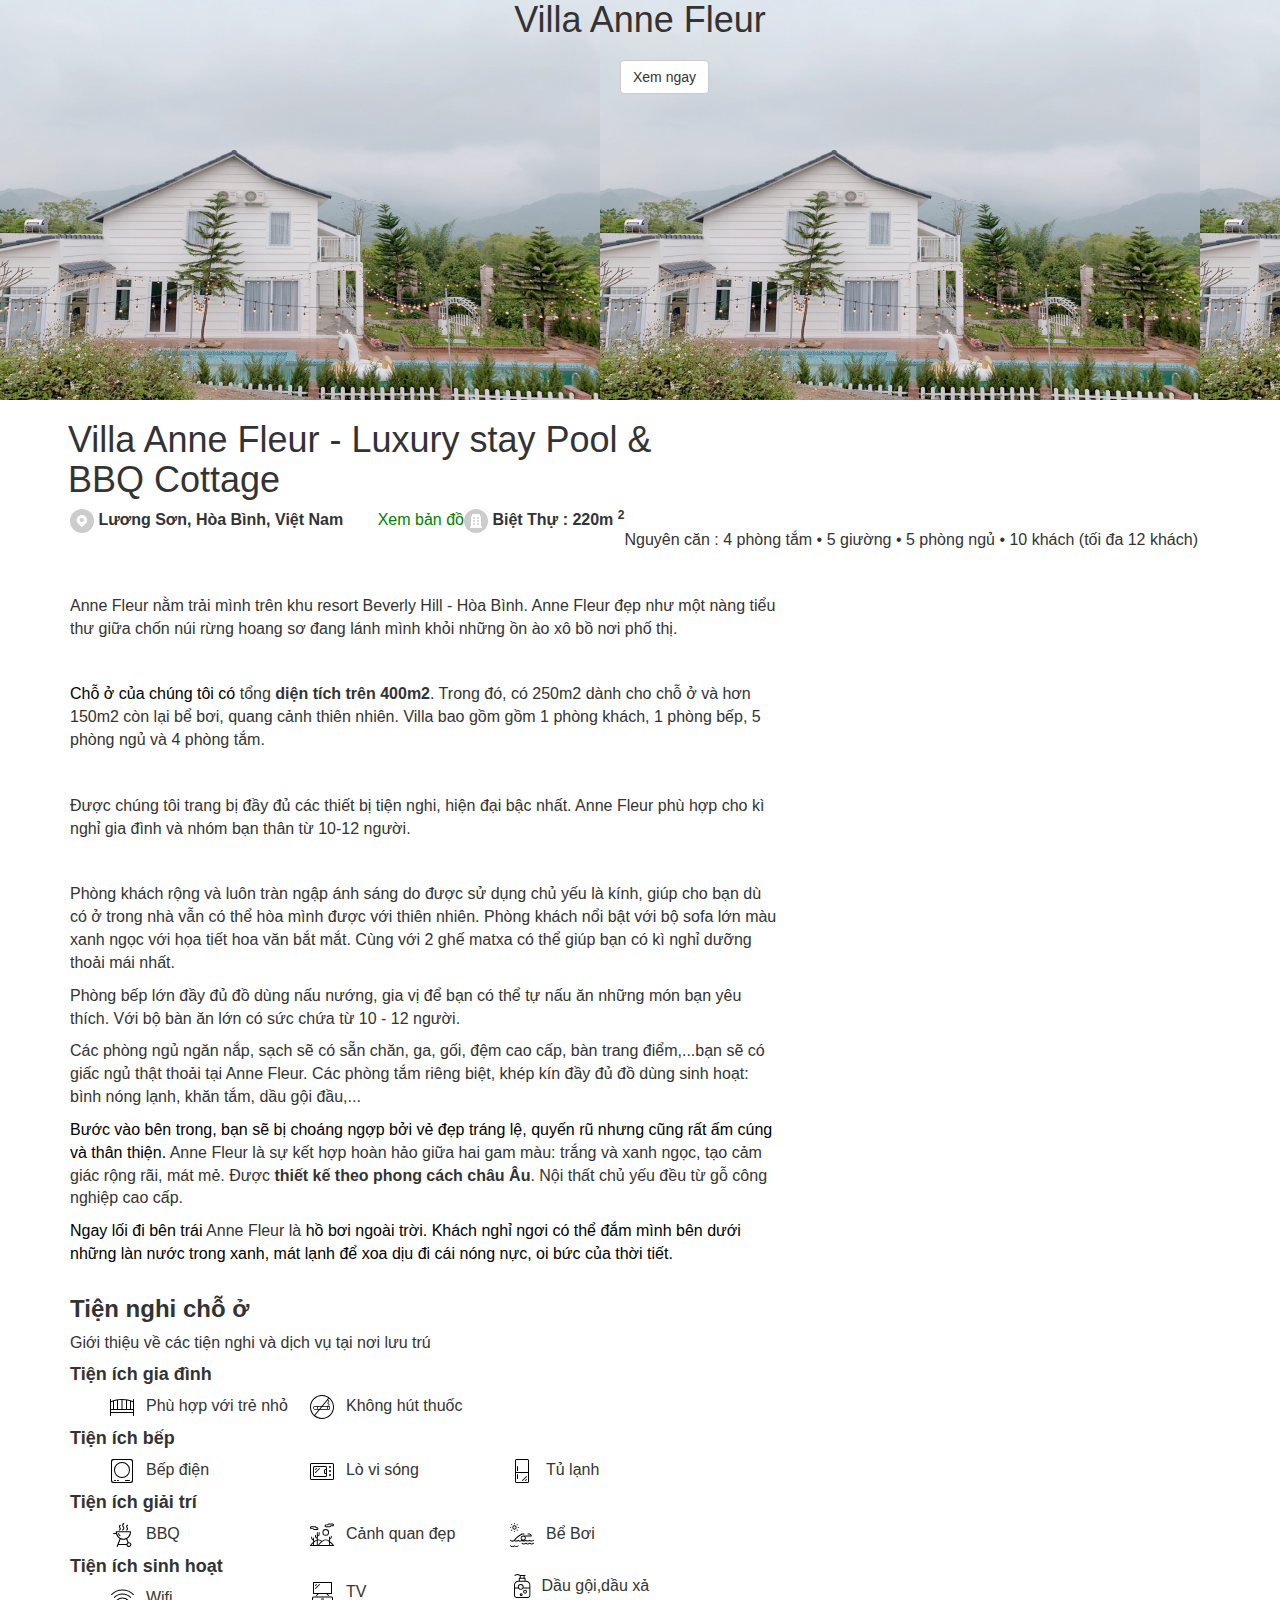
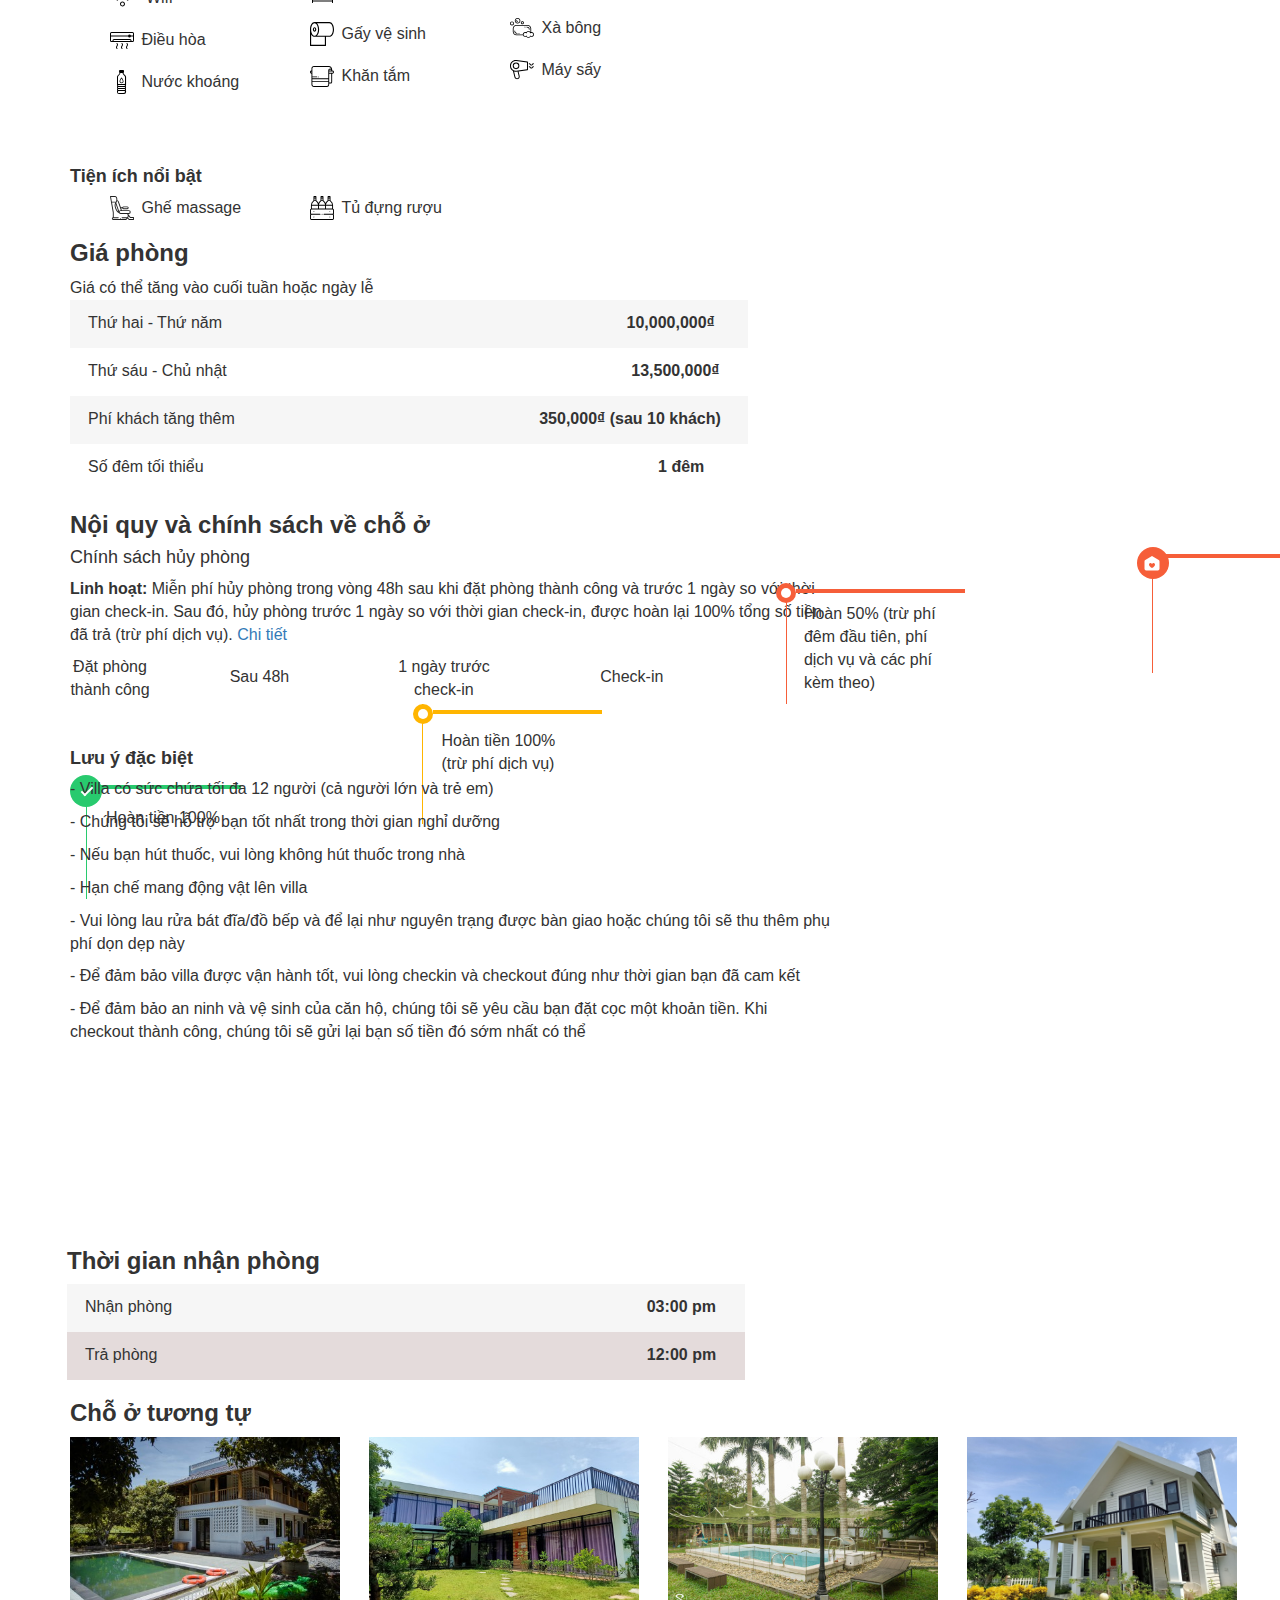
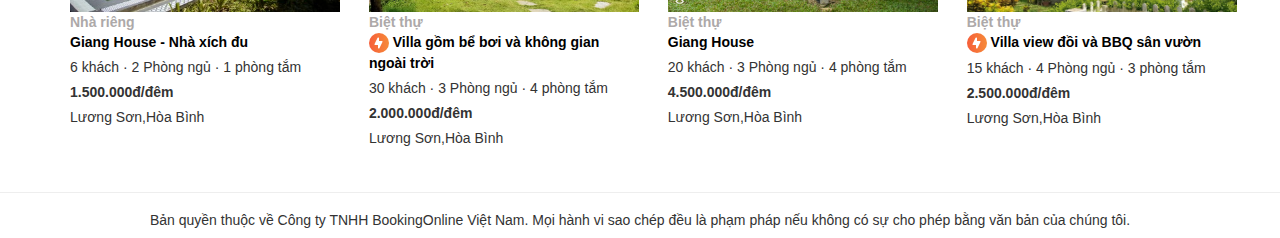
<file: booking2.html>
<!DOCTYPE html>
<html lang="en">
<head>
    <meta charset="UTF-8">
    <meta name="viewport" content="width=device-width, initial-scale=1.0">
    <meta http-equiv="X-UA-Compatible" content="ie=edge">
    <title>BookingOnline.com</title>
    <link rel="stylesheet" href="css/2.css">
    <link rel="stylesheet" href="css/bootstrap.min.css">
    <link rel="stylesheet" href="https://maxcdn.bootstrapcdn.com/bootstrap/3.4.0/css/bootstrap.min.css">
    <script src="https://ajax.googleapis.com/ajax/libs/jquery/3.4.1/jquery.min.js"></script>
    <script src="https://maxcdn.bootstrapcdn.com/bootstrap/3.4.0/js/bootstrap.min.js"></script>
    <link href="//netdna.bootstrapcdn.com/bootstrap/3.2.0/css/bootstrap.min.css" rel="stylesheet" id="bootstrap-css">
    <script src="//netdna.bootstrapcdn.com/bootstrap/3.2.0/js/bootstrap.min.js"></script>   
    <script src="//code.jquery.com/jquery-1.11.1.min.js"></script>
</head>
<header>
    <div class="container_text-center" style="height:400px">

        <h1 style="height: 400px;text-align: center;margin-top: 0px;"> Villa Anne Fleur </h1>
        <!-- Large modal -->
        <button class="btn btn-default" data-toggle="modal" data-target=".bs-example-modal-lg" style="position: relative;top: -350px;left: 620px;">Xem ngay</button>
        
        <div class="modal fade bs-example-modal-lg" tabindex="-1" role="dialog" aria-labelledby="myLargeModalLabel" aria-hidden="true">
          <div class="modal-dialog modal-lg">
            <div class="modal-content">
              <div id="carousel-example-generic" class="carousel slide" data-ride="carousel">
        
          
        
          <!-- Wrapper for slides -->
          <div class="carousel-inner">
            <div class="item active">
             <img class="img-responsive" src="img2/bg.jpg" alt="Villa Anne Fleur">
            </div>
            <div class="item">
              <img class="img-responsive" src="img2/room_22342_23_1553085286.jpg" alt="Villa Anne Fleur">
            </div>
             <div class="item">
              <img class="img-responsive" src="img2/room_22342_26_1553085289.jpg" alt="Villa Anne Fleur">
            </div>
            <div class="item">
              <img class="img-responsive" src="img2/room_22342_29_1553085292.jpg" alt="Villa Anne Fleur">
            </div>
            <div class="item">
              <img class="img-responsive" src="img2/room_22342_31_1553085309.jpg" alt="Villa Anne Fleur">
            </div>
            <div class="item">
              <img class="img-responsive" src="img2/room_22342_32_1553085309.jpg" alt="Villa Anne Fleur">
            </div>
            <div class="item">
              <img class="img-responsive" src="img2/room_22342_34_1553085334.jpg" alt="Villa Anne Fleur">
            </div>
            <div class="item">
              <img class="img-responsive" src="img2/room_22342_35_1553085359.jpg" alt="Villa Anne Fleur">
            </div>
            <div class="item">
              <img class="img-responsive" src="img2/room_22342_36_1553085362.jpg" alt="Villa Anne Fleur">
            </div>
            <div class="item">
              <img class="img-responsive" src="img2/room_22342_37_1553085363.jpg" alt="Villa Anne Fleur">
            </div>
            <div class="item">
              <img class="img-responsive" src="img2/room_22342_38_1553085365.jpg" alt="Villa Anne Fleur">
            </div>
            <div class="item">
              <img class="img-responsive" src="img2/room_22342_39_1553085366.jpg" alt="Villa Anne Fleur">
            <div class="item">
              <img class="img-responsive" src="img2/room_22342_3_1553179642.jpg" alt="Villa Anne Fleur">
            </div>
            <div class="item">
              <img class="img-responsive" src="img2/room_22342_3_1553179642.jpg" alt="Villa Anne Fleur">
            </div>
            <div class="item">
              <img class="img-responsive" src="img2/room_22342_40_1553085367.jpg" alt="Villa Anne Fleur">
            </div>
            <div class="item">
              <img class="img-responsive" src="img2/room_22342_41_1553085368.jpg" alt="Villa Anne Fleur">
            </div>
            <div class="item">
              <img class="img-responsive" src="img2/room_22342_42_1553085372.jpg" alt="Villa Anne Fleur">
            </div>
            <div class="item">
              <img class="img-responsive" src="img2/room_22342_43_1553085372.jpg" alt="Villa Anne Fleur">
            </div>
            <div class="item">
              <img class="img-responsive" src="img2/room_22342_44_1553085373.jpg" alt="Villa Anne Fleur">
            </div>
            <div class="item">
              <img class="img-responsive" src="img2/room_22342_45_1553085374.jpg" alt="Villa Anne Fleur">
            </div>
            <div class="item">
              <img class="img-responsive" src="img2/room_22342_46_1553085379.jpg" alt="Villa Anne Fleur">
            </div>
            <div class="item">
              <img class="img-responsive" src="img2/room_22342_47_1553085380.jpg" alt="Villa Anne Fleur">
            </div>
            <div class="item">
              <img class="img-responsive" src="img2/room_22342_51_1553085476.jpg" alt="Villa Anne Fleur">
            </div>
        </div>


          <a class="left carousel-control" href="#carousel-example-generic" role="button" data-slide="prev">
            <span class="glyphicon glyphicon-chevron-left"></span>
          </a>
          <a class="right carousel-control" href="#carousel-example-generic" role="button" data-slide="next">
            <span class="glyphicon glyphicon-chevron-right"></span>
          </a>
        </div>
            </div>
          </div>
        </div>
        </div>
</header>
<body>
    <main style="font-size: medium;">
        <div class="dentail">
            <div class="container container--room">
                <div class="section">
                    <div class="row">
                        <div class="container">
                        <div class="col-md-8 col-xs-12">
                            <div class="col-xs-12 col-sm-10">
                                <h1 style="margin-left: -47px;">Villa Anne Fleur - Luxury stay Pool & BBQ Cottage</h1>
                            </div>
                        </div>
                         </div>
                            <div class="dentail_location">
                                <div>
                                    <svg version="1.1" viewBox="0 0 24 24" class="svg-icon svg-fill" style="width: 24px; height: 24px;"><g fill="none" fill-rule="evenodd"><circle pid="0" cx="12" cy="12" r="12" fill="#000" fill-opacity=".2" fill-rule="nonzero"></circle><path pid="1" fill="#FFF" d="M11.92 6c2.87 0 5.218 2.335 5.218 5.205a5.112 5.112 0 0 1-1.055 3.137c-.97 1.252-3.77 3.461-3.882 3.56a.43.43 0 0 1-.282.098.43.43 0 0 1-.281-.098c-.113-.099-2.912-2.308-3.883-3.546a5.182 5.182 0 0 1-1.055-3.15C6.7 8.335 9.05 6 11.92 6zm0 7.203a2.104 2.104 0 0 0 0-4.207 2.104 2.104 0 0 0 0 4.206z"></path></g></svg>
                                    <span><b> Lương Sơn, Hòa Bình, Việt Nam</b></span>
                                    <a style="text-decoration: none;color: green;margin-left: 30px;" href="#">Xem bản đồ</a>
                                </div>
                            </div>
                            <div class="house_type">
                                <div>
                                    <svg version="1.1" viewBox="0 0 24 24" class="svg-icon svg-fill" style="width: 24px; height: 24px;"><g fill="none" fill-rule="evenodd"><circle pid="0" cx="12" cy="12" r="12" fill="#000" fill-opacity=".2"></circle><path pid="1" fill="#FFF" d="M7 17V8a1 1 0 0 1 1-1h8a1 1 0 0 1 1 1v9M8 7V6a1 1 0 0 1 1-1h6a1 1 0 0 1 1 1v1m-6 1a1 1 0 1 1 0 2 1 1 0 1 1 0-2zm4 0a1 1 0 1 1 0 2 1 1 0 1 1 0-2zm-4 3a1 1 0 1 1 0 2 1 1 0 1 1 0-2zm4 0a1 1 0 1 1 0 2 1 1 0 1 1 0-2zm-4 3a1 1 0 0 1 0 2 1 1 0 1 1 0-2zm4 0a1 1 0 1 1 0 2 1 1 0 0 1 0-2zm-7 3h10a1 1 0 0 1 1 1v1H6v-1a1 1 0 0 1 1-1z"></path></g></svg>
                                <span><b>Biệt Thự : </b></span>
                                <span><b>220m</b></span>
                                <sup><b>2</b></sup>
                                </div>
                            </div>

                            <div class="dentail_info">
                                <div>
                                    <p class="mb--0" style="margin-top: 20px;font-size: initial;">
                                        <span>Nguyên căn  :  </span> 
                                        <span>4 phòng tắm  •  </span> 
                                        <span>5 giường  •  </span> 
                                        <span>5 phòng ngủ  •  </span> 
                                        <span>10 khách (tối đa 12 khách)</span>
                                    </p>
                                </div>
                            </div>

                    </div>
                </div>
            </div>
                </div>
                <p><br></p>
        <div class="dentail_main-info">
            <div class="row" style="margin-left: -60px;margin-right: 0px;">
                <div class="container">
                    <div class="col-md-8 col-xs-12">
                        <div>
                            <p class="ql-align-justify">Anne Fleur nằm trải mình trên khu resort Beverly Hill - Hòa Bình. Anne Fleur đẹp như một nàng tiểu thư giữa chốn núi rừng hoang sơ đang lánh mình khỏi những ồn ào xô bồ nơi phố thị.</p>
                            <p><br></p>
                            <p class="ql-align-justify"><span style="color: rgb(0, 0, 0);">Chỗ ở của chúng tôi có </span>tổng <strong>diện tích trên 400m2</strong>. Trong đó, có 250m2 dành cho chỗ ở và hơn 150m2 còn lại bể bơi, quang cảnh thiên nhiên. Villa bao gồm gồm 1 phòng khách, 1 phòng bếp, 5 phòng ngủ và 4 phòng tắm.</p>
                            <p><br></p>
                            <p class="ql-align-justify">Được chúng tôi trang bị đầy đủ các thiết bị tiện nghi, hiện đại bậc nhất. Anne Fleur phù hợp cho kì nghỉ gia đình và nhóm bạn thân từ 10-12 người.</p>
                            <p><br></p>
                            <p class="ql-align-justify">Phòng khách rộng và luôn tràn ngập ánh sáng do được sử dụng chủ yếu là kính, giúp cho bạn dù có ở trong nhà vẫn có thể hòa mình được với thiên nhiên. Phòng khách nổi bật với bộ sofa lớn màu xanh ngọc với họa tiết hoa văn bắt mắt. Cùng với 2 ghế matxa có thể giúp bạn có kì nghỉ dưỡng thoải mái nhất.</p>
                            <p class="ql-align-justify">Phòng bếp lớn đầy đủ đồ dùng nấu nướng, gia vị để bạn có thể tự nấu ăn những món bạn yêu thích. Với bộ bàn ăn lớn có sức chứa từ 10 - 12 người.</p>
                            <p class="ql-align-justify">Các phòng ngủ ngăn nắp, sạch sẽ có sẵn chăn, ga, gối, đệm cao cấp, bàn trang điểm,...bạn sẽ có giấc ngủ thật thoải tại Anne Fleur. Các phòng tắm riêng biệt, khép kín đầy đủ đồ dùng sinh hoạt: bình nóng lạnh, khăn tắm, dầu gội đầu,...</p>
                            <p><span style="background-color: transparent; color: rgb(0, 0, 0);">Bước vào bên trong, bạn sẽ bị choáng ngợp bởi vẻ đẹp tráng lệ, quyến rũ nhưng cũng rất ấm cúng và thân thiện. </span>Anne Fleur là sự kết hợp hoàn hảo giữa hai gam màu: trắng và xanh ngọc, tạo cảm giác rộng rãi, mát mẻ. Được <strong>thiết kế theo phong cách châu Âu</strong>. Nội thất chủ yếu đều từ gỗ công nghiệp cao cấp.</p>
                            <p class="ql-align-justify"><span style="color: rgb(0, 0, 0); background-color: transparent;">Ngay lối đi bên trái </span>Anne Fleur là <span style="color: rgb(0, 0, 0); background-color: transparent;">hồ bơi ngoài trời. Khách nghỉ ngơi có thể đắm mình bên dưới những làn nước trong xanh, mát lạnh để xoa dịu đi cái nóng nực, oi bức của thời tiết. </span></p>
                        </div>
                    </div>
                </div>
            </div>
        </div>

        <div class="convenient">
           <div class="container">
               <div class="row">
                   <div class="col-md-8 col-xs-12" style="padding: 0 0;">
                    <div class="convenient-place">
                            <h3 class="mb--6"><b>Tiện nghi chỗ ở </b></h3>
                            <span>Giới thiệu về các tiện nghi và dịch vụ tại nơi lưu trú</span>
                    </div>
                    <div class="item-convenient">
                            <div item="[object Object]">
                                <h4 class="mt--24 mb--0"><b>Tiện ích gia đình</b></h4> 
                                <ul class="list list--3 is-flex" style=" list-style-type: none;display: flex;">
                                    <li class="mt--12"><svg version="1.1" viewBox="0 0 24 24" class="svg-icon svg-fill" alt="" style="width: 24px; height: 24px;"><path pid="0" fill="#000" fill-rule="nonzero" d="M7 5.416c-1.048.18-2.054.416-3 .703V14h3V5.417zm1-.153V14h3.5V5.004c-1.197.02-2.37.107-3.5.26zm4.5-.259V14H16V5.263a29.966 29.966 0 0 0-3.5-.259zm4.5.412V14h3V6.12a24.728 24.728 0 0 0-3-.704zm4 1.034V14h2V7.304c-.622-.314-1.291-.6-2-.854zm2-.258V4.5a.5.5 0 0 1 1 0v16a.5.5 0 0 1-1 0V18H1v2.5a.5.5 0 1 1-1 0v-16a.5.5 0 1 1 1 0v1.692C3.99 4.792 7.875 4 12 4s8.011.792 11 2.192zM1 7.304V14h2V6.45c-.709.255-1.378.54-2 .854zM1 15v2h22v-2H1z"></path></svg> <span>Phù hợp với trẻ nhỏ</span></li>
                                    <li class="mt--12"><svg version="1.1" viewBox="0 0 24 24" class="svg-icon svg-fill" alt="" style="width: 24px; height: 24px;"><g fill="none" fill-rule="evenodd"><path pid="0" fill="#000" fill-rule="nonzero" d="M19.393 11.083H5.125c-1.174 0-2.125.793-2.125 1.771 0 .978.951 1.771 2.125 1.771h14.268c.335 0 .607-.227.607-.506v-2.53c0-.28-.272-.506-.607-.506zm-2.232.7l.006 2.135H7.958v-2.136h9.203zM3.733 12.886c0-.605.565-1.09 1.29-1.09H7.25v2.109H5.024c-.726-.001-1.29-.414-1.291-1.019zm15.559 1.024h-1.417v-2.126h1.417v2.126z"></path><path pid="1" stroke="#000" stroke-linecap="round" d="M17.722 4.948c1.065.318 1.347.922.845 1.813-.753 1.337-1.05 1.21-.174 2.03.583.546.598 1.075.044 1.584"></path><path pid="2" fill="#000" fill-rule="nonzero" d="M19.08 3.582L5.096 20.564A10.954 10.954 0 0 0 12 23c6.075 0 11-4.925 11-11 0-3.378-1.523-6.4-3.92-8.418zm-.793-.61A10.95 10.95 0 0 0 12 1C5.925 1 1 5.925 1 12c0 3.1 1.283 5.9 3.346 7.9l13.94-16.928zM12 24C5.373 24 0 18.627 0 12S5.373 0 12 0s12 5.373 12 12-5.373 12-12 12z"></path></g></svg> <span>Không hút thuốc</span></li>
                                </ul>
                            </div>
                            <div item="[object Object]">
                                <h4 class="mt--24 mb--0"><b>Tiện ích bếp</b></h4>
                                <ul class="list list--3 is-flex" style=" list-style-type: none;display: flex;">
                                    <li class="mt--12"><svg version="1.1" viewBox="0 0 24 24" class="svg-icon svg-fill" alt="" style="width: 24px; height: 24px;"><g fill-rule="evenodd" transform="translate(1)"><path pid="0" d="M2 0h18a2 2 0 0 1 2 2v20a2 2 0 0 1-2 2H2a2 2 0 0 1-2-2V2a2 2 0 0 1 2-2zm1 1a2 2 0 0 0-2 2v18a2 2 0 0 0 2 2h16a2 2 0 0 0 2-2V3a2 2 0 0 0-2-2H3z"></path><path pid="1" d="M11 19a8 8 0 1 1 0-16 8 8 0 0 1 0 16zm0-1a7 7 0 1 0 0-14 7 7 0 0 0 0 14z"></path><rect pid="2" width="5" height="1" x="14" y="21" rx=".5"></rect><rect pid="3" width="2" height="1" x="3" y="21" rx=".5"></rect><rect pid="4" width="2" height="1" x="6" y="21" rx=".5"></rect></g></svg> <span>Bếp điện</span></li>
                                    <li class="mt--12"><svg version="1.1" viewBox="0 0 24 24" class="svg-icon svg-fill" alt="" style="width: 24px; height: 24px;"><path pid="0" fill="#000" fill-rule="nonzero" d="M16 10V8.5a.5.5 0 0 0-.5-.5h-11a.5.5 0 0 0-.5.5v8a.5.5 0 0 0 .5.5h11a.5.5 0 0 0 .5-.5V15h-.5a1.5 1.5 0 0 1-1.5-1.5v-2a1.5 1.5 0 0 1 1.5-1.5h.5zm0 1h-.5a.5.5 0 0 0-.5.5v2a.5.5 0 0 0 .5.5h.5v-3zM1.5 4h21A1.5 1.5 0 0 1 24 5.5v14a1.5 1.5 0 0 1-1.5 1.5h-21A1.5 1.5 0 0 1 0 19.5v-14A1.5 1.5 0 0 1 1.5 4zm0 1a.5.5 0 0 0-.5.5v14a.5.5 0 0 0 .5.5h21a.5.5 0 0 0 .5-.5v-14a.5.5 0 0 0-.5-.5h-21zm3 2h11A1.5 1.5 0 0 1 17 8.5v8a1.5 1.5 0 0 1-1.5 1.5h-11A1.5 1.5 0 0 1 3 16.5v-8A1.5 1.5 0 0 1 4.5 7zm1.354 3.853a.5.5 0 0 1-.708-.707l1-1a.5.5 0 0 1 .708.707l-1 1zm0 3a.5.5 0 0 1-.708-.707l4-4a.5.5 0 0 1 .708.707l-4 4zM20 9a1 1 0 1 1 0-2 1 1 0 0 1 0 2zm0 4a1 1 0 1 1 0-2 1 1 0 0 1 0 2zm0 4a1 1 0 1 1 0-2 1 1 0 0 1 0 2z"></path></svg> <span>Lò vi sóng</span></li>
                                    <li class="mt--12"><svg version="1.1" viewBox="0 0 24 24" class="svg-icon svg-fill" alt="" style="width: 24px; height: 24px;"><path pid="0" fill="#000" fill-rule="nonzero" d="M17.5 0A1.5 1.5 0 0 1 19 1.5v21a1.5 1.5 0 0 1-1.5 1.5h-11A1.5 1.5 0 0 1 5 22.5v-21A1.5 1.5 0 0 1 6.5 0h11zM6 13h12V1.5a.5.5 0 0 0-.5-.5h-11a.5.5 0 0 0-.5.5V13zm0 1v8.5a.5.5 0 0 0 .5.5h11a.5.5 0 0 0 .5-.5V14H6zm1-6.5a.5.5 0 0 1 1 0v4a.5.5 0 1 1-1 0v-4zm0 8a.5.5 0 1 1 1 0v4a.5.5 0 1 1-1 0v-4zm8.854 6.354a.5.5 0 0 1-.708-.708l1-1a.5.5 0 0 1 .708.708l-1 1zm-3 0a.5.5 0 0 1-.708-.708l4-4a.5.5 0 0 1 .708.708l-4 4z"></path></svg> <span>Tủ lạnh</span></li>
                                </ul>
                            </div>
                            <div item="[object Object]">
                                <h4 class="mt--24 mb--0"><b>Tiện ích giải trí</b></h4> 
                                <ul class="list list--3 is-flex" style=" list-style-type: none;display: flex;">
                                    <li class="mt--12"><svg version="1.1" viewBox="0 0 24 24" class="svg-icon svg-fill" alt="" style="width: 24px; height: 24px;"><g fill-rule="evenodd"><path pid="0" d="M10.568 12.772a.533.533 0 0 0-.396-.642c-.413-.098-1.015-1-.961-1.44a.533.533 0 1 0-1.06-.13c-.118.974.844 2.387 1.775 2.608a.532.532 0 0 0 .642-.396z"></path><path pid="1" fill-rule="nonzero" d="M18.896 19.245c-.105 0-.209.007-.31.02l-1.422-3.521c.7-.4 1.337-.92 1.889-1.547a8.227 8.227 0 0 0 2.026-5.36.533.533 0 0 0-.533-.534H6.318a.533.533 0 0 0-.533.534c0 .35.024.7.071 1.048H3.554a.533.533 0 1 0 0 1.067h2.52a8.223 8.223 0 0 0 1.737 3.245 7.42 7.42 0 0 0 1.827 1.51l-2.97 7.565a.533.533 0 1 0 .993.39l.675-1.718h8.139C16.637 23.104 17.66 24 18.896 24c1.348 0 2.445-1.067 2.445-2.378 0-1.31-1.097-2.377-2.445-2.377zM8.612 13.493A7.166 7.166 0 0 1 6.873 9.37h13.118a7.166 7.166 0 0 1-1.739 4.123A6.382 6.382 0 0 1 16.303 15l-.013.005a.547.547 0 0 0-.074.038 6.408 6.408 0 0 1-2.784.607c-1.131 0-2.07-.258-2.838-.633a.535.535 0 0 0-.094-.048l-.003-.001a6.392 6.392 0 0 1-1.885-1.476zm1.987 2.685c.88.354 1.836.54 2.833.54.972 0 1.905-.177 2.767-.513l1.38 3.416a2.4 2.4 0 0 0-1.004 1.256h-7.82l1.844-4.699zm8.297 6.755c-.76 0-1.378-.588-1.378-1.31 0-.724.618-1.312 1.378-1.312.76 0 1.378.588 1.378 1.311s-.618 1.311-1.378 1.311z"></path><path pid="2" d="M9.157 6.596a.533.533 0 1 0 .603.88c1.742-1.196.952-2.481.572-3.099-.42-.682-.598-1.066.267-1.66a.533.533 0 1 0-.604-.88c-1.741 1.197-.951 2.482-.571 3.099.419.683.598 1.066-.267 1.66zm7.177 0a.533.533 0 1 0 .604.88c1.741-1.196.951-2.481.572-3.098-.42-.683-.599-1.067.267-1.66a.533.533 0 1 0-.604-.88c-1.742 1.195-.952 2.48-.572 3.098.42.683.598 1.066-.267 1.66zm-3.98 0a.533.533 0 0 0 .604.88c2.226-1.53 1.213-3.178.726-3.97-.603-.983-.876-1.643.42-2.533a.533.533 0 1 0-.603-.88c-2.226 1.529-1.213 3.178-.726 3.97.603.982.876 1.643-.42 2.533z"></path></g></svg> <span>BBQ</span></li>
                                    <li class="mt--12"><svg version="1.1" viewBox="0 0 24 23" class="svg-icon svg-fill" alt="" style="width: 24px; height: 24px;"><path pid="0" d="M23.486 22.457a.469.469 0 0 0 .377-.745c-.072-.098-1.743-2.364-3.933-4.039V15.86a2.343 2.343 0 0 0 1.872-2.292v-.936a.468.468 0 0 0-.936 0v.936c0 .61-.391 1.13-.936 1.323v-1.323a.468.468 0 0 0-.935 0v3.453c-1.177-.74-2.275-1.114-3.275-1.114-1.152 0-2.41.495-3.743 1.473-1.333-.978-2.59-1.473-3.742-1.473-.154 0-.31.01-.468.027v-2.881a2.343 2.343 0 0 0 1.871-2.292V8.889a.468.468 0 0 0-.936 0v1.872c0 .61-.39 1.13-.935 1.323V8.889a.468.468 0 0 0-.936 0v5.066a1.406 1.406 0 0 1-.936-1.323v-.936a.468.468 0 0 0-.935 0v.936c0 1.13.805 2.075 1.871 2.292v1.208c-.88.271-1.821.788-2.807 1.542v-3.17a.468.468 0 0 0-.936 0v1.323a1.406 1.406 0 0 1-.935-1.324v-.935a.468.468 0 0 0-.936 0v.935c0 1.13.805 2.075 1.871 2.293v1.653a23.375 23.375 0 0 0-2.997 3.263.469.469 0 0 0 .377.745h23.018zm-.968-.936H19.93v-2.646c1.093.926 2.021 1.965 2.588 2.646zm-3.523-3.375v3.375h-9.83c1.477-1.891 4.144-4.678 6.555-4.678.954 0 2.055.438 3.275 1.303zm-10.76-1.303c.892 0 1.893.383 2.98 1.142C9.623 19.34 8.4 20.956 7.992 21.52h-.225v-4.644c.16-.023.316-.034.468-.034zm-1.404.276v4.402H4.024v-2.645c1.003-.85 1.944-1.439 2.807-1.757zm-3.743 2.609v1.793H1.436c.396-.476.97-1.128 1.652-1.793z"></path><path pid="1" d="M15.72 12.164a3.279 3.279 0 0 0 3.275-3.275 3.279 3.279 0 0 0-3.275-3.274 3.279 3.279 0 0 0-3.275 3.274 3.279 3.279 0 0 0 3.275 3.275zm0-5.614c1.29 0 2.34 1.05 2.34 2.34 0 1.29-1.05 2.339-2.34 2.339-1.29 0-2.34-1.05-2.34-2.34 0-1.29 1.05-2.339 2.34-2.339zM0 4.211c0 .774.63 1.404 1.404 1.404h1.484c.193.544.713.935 1.323.935h2.807c.774 0 1.404-.63 1.404-1.403 0-.774-.63-1.404-1.404-1.404H6.47a1.406 1.406 0 0 0-1.323-.935H1.404c-.774 0-1.403.63-1.403 1.403zm5.615 0c0 .258.21.468.467.468h.936a.468.468 0 0 1 0 .936H4.211a.468.468 0 0 1-.468-.468.468.468 0 0 0-.468-.468h-1.87a.468.468 0 0 1 0-.936h3.742c.258 0 .468.21.468.468zM22.55 0h-3.742c-.61 0-1.13.392-1.324.936h-1.483c-.774 0-1.404.63-1.404 1.404 0 .774.63 1.403 1.404 1.403h3.742c.61 0 1.13-.39 1.324-.935h1.483c.774 0 1.404-.63 1.404-1.404 0-.774-.63-1.403-1.404-1.403zm0 1.872h-1.87a.468.468 0 0 0-.468.468c0 .258-.21.468-.468.468h-3.742a.468.468 0 0 1 0-.936h1.871c.258 0 .468-.21.468-.468s.21-.468.468-.468h3.742a.468.468 0 0 1 0 .936z"></path></svg> <span>Cảnh quan đẹp</span></li>
                                    <li class="mt--12"><svg version="1.1" viewBox="0 0 24 24" class="svg-icon svg-fill" alt="" style="width: 24px; height: 24px;"><g fill-rule="evenodd"><path pid="0" d="M16.031 11.535z"></path><path pid="1" fill-rule="nonzero" d="M15.844 17.886a3.193 3.193 0 0 0 3.844 0 3.18 3.18 0 0 0 1.921.643c.816 0 1.632-.31 2.254-.932a.469.469 0 0 0-.663-.663c-.425.425-.99.659-1.59.659a2.235 2.235 0 0 1-1.591-.659.469.469 0 0 0-.663 0c-.425.425-.99.659-1.59.659a2.231 2.231 0 0 1-1.59-.659.47.47 0 0 0-.664 0 2.239 2.239 0 0 1-1.389.649 2.634 2.634 0 0 0 1.75-2.478c0-.645-.233-1.236-.62-1.694l6.028-.005c.26 0 .469-.21.469-.469 0-.625-.244-1.214-.687-1.656a2.326 2.326 0 0 0-1.655-.685H17.86a.469.469 0 0 0 0 .938h1.549a1.4 1.4 0 0 1 1.325.936l-7.6.005a.464.464 0 0 0-.086.008 2.633 2.633 0 0 0-2.433 2.622c0 .785.347 1.491.895 1.974a2.252 2.252 0 0 1-3.021-.145.469.469 0 0 0-.663 0c-.425.425-.99.659-1.59.659-.455 0-.889-.134-1.257-.383l.648-.752a19.645 19.645 0 0 1 5.723-4.566 3.06 3.06 0 0 1 1.426-.355h1.335a.469.469 0 0 0 0-.938h-1.335c-.648 0-1.292.161-1.865.464a20.582 20.582 0 0 0-5.995 4.783l-.945 1.099a2.234 2.234 0 0 1-1.58.648c-.6 0-1.165-.234-1.59-.659a.469.469 0 0 0-.663.663 3.191 3.191 0 0 0 4.176.289 3.193 3.193 0 0 0 3.843 0 3.193 3.193 0 0 0 3.844 0 3.193 3.193 0 0 0 3.844 0zm-2.6-4.474c.933 0 1.692.76 1.692 1.693s-.759 1.692-1.692 1.692c-.933 0-1.692-.76-1.692-1.692 0-.934.759-1.693 1.692-1.693z"></path><path pid="2" d="M23.2 19.872a2.251 2.251 0 0 1-3.18 0 .47.47 0 0 0-.664 0 2.251 2.251 0 0 1-3.18 0 .47.47 0 0 0-.664 0 2.251 2.251 0 0 1-3.18 0 .47.47 0 0 0-.663.663 3.191 3.191 0 0 0 4.175.29c.55.418 1.219.644 1.922.644.703 0 1.371-.226 1.922-.644a3.191 3.191 0 0 0 4.175-.29.469.469 0 0 0-.663-.663zM7.825 22.404a2.251 2.251 0 0 1-3.18 0 .47.47 0 0 0-.664 0 2.251 2.251 0 0 1-3.18 0 .47.47 0 0 0-.664.663 3.191 3.191 0 0 0 4.176.289 3.18 3.18 0 0 0 1.921.643 3.18 3.18 0 0 0 2.254-.932.469.469 0 0 0-.663-.663z"></path><path pid="3" fill-rule="nonzero" d="M4.477 6.633a2.159 2.159 0 0 0 2.156-2.156A2.159 2.159 0 0 0 4.477 2.32 2.159 2.159 0 0 0 2.32 4.477a2.16 2.16 0 0 0 2.157 2.156zm0-3.375a1.22 1.22 0 0 1 1.218 1.219 1.22 1.22 0 0 1-1.218 1.218 1.22 1.22 0 0 1-1.22-1.218 1.22 1.22 0 0 1 1.22-1.22z"></path><path pid="4" d="M4.477 1.225c.258 0 .468-.21.468-.469V.47a.469.469 0 1 0-.937 0v.287c0 .259.21.469.469.469zm-.469 6.972v.287a.469.469 0 0 0 .937 0v-.287a.469.469 0 1 0-.937 0zm4.189-3.252h.287a.469.469 0 1 0 0-.937h-.287a.469.469 0 1 0 0 .937zm-7.728 0h.287a.469.469 0 0 0 0-.937H.47a.469.469 0 0 0 0 .937zm1.045 1.831l-.203.203a.469.469 0 1 0 .663.663l.203-.203a.469.469 0 1 0-.663-.663zm5.593-4.461c.12 0 .24-.046.332-.138l.203-.203a.469.469 0 0 0-.663-.663l-.203.203a.469.469 0 0 0 .331.8zm-5.593-.138a.467.467 0 0 0 .663 0 .469.469 0 0 0 0-.663l-.203-.203a.469.469 0 1 0-.663.663l.203.203zM6.98 7.642a.467.467 0 0 0 .662 0 .469.469 0 0 0 0-.663l-.203-.203a.469.469 0 1 0-.663.663l.203.203z"></path></g></svg> <span>Bể Bơi</span></li>
                                </ul>
                            </div>
                            <div item="[object Object]" style="height: 200px;">
                                <h4 class="mt--24 mb--0"><b>Tiện ích sinh hoạt</b></h4> 
                                <ul class="list list--3 is-flex" style=" list-style-type: none;">
                                    <li class="mt--12"  ><svg version="1.1" viewBox="0 0 24 24" class="svg-icon svg-fill" alt="" style="width: 24px; height: 24px;"><g fill="#000" fill-rule="nonzero"><path pid="0" d="M23.44 9.04a.502.502 0 0 1-.354-.146A14.9 14.9 0 0 0 12.48 4.5 14.903 14.903 0 0 0 1.873 8.894a.5.5 0 0 1-.707-.707A15.896 15.896 0 0 1 12.48 3.5c4.274 0 8.292 1.665 11.313 4.687a.5.5 0 0 1-.353.853z"></path><path pid="1" d="M20.612 11.868a.502.502 0 0 1-.354-.146c-4.289-4.288-11.268-4.288-15.557 0a.5.5 0 0 1-.707-.707c4.679-4.679 12.292-4.679 16.971 0a.5.5 0 0 1-.353.853z"></path><path pid="2" d="M17.783 14.697a.502.502 0 0 1-.354-.146 6.954 6.954 0 0 0-4.95-2.05c-1.87 0-3.627.728-4.95 2.05a.5.5 0 0 1-.707-.707 7.948 7.948 0 0 1 5.657-2.343c2.137 0 4.146.832 5.657 2.343a.5.5 0 0 1-.353.853zM12.48 20.5a2.503 2.503 0 0 1-2.5-2.5c0-1.378 1.122-2.5 2.5-2.5s2.5 1.122 2.5 2.5-1.122 2.5-2.5 2.5zm0-4c-.827 0-1.5.673-1.5 1.5s.673 1.5 1.5 1.5 1.5-.673 1.5-1.5-.673-1.5-1.5-1.5z"></path></g></svg> <span>Wifi</span></li>
                                    <li class="mt--12" style="top:-30px;left: 200px;" ><svg version="1.1" viewBox="0 0 24 24" class="svg-icon svg-fill" alt="" style="width: 24px; height: 24px;"><path pid="0" fill="#000" fill-rule="nonzero" d="M16.293 14H8.707l-1.853 1.854a.5.5 0 0 1-.708-.708L7.293 14H3.5a.5.5 0 0 1-.5-.5v-11a.5.5 0 0 1 .5-.5h18a.5.5 0 0 1 .5.5v11a.5.5 0 0 1-.5.5h-3.793l1.147 1.146a.5.5 0 0 1-.708.708L16.293 14zM4 3v10h17V3H4zM3 21.5v1a.5.5 0 1 1-1 0V18a1.5 1.5 0 0 1 1.5-1.5h18A1.5 1.5 0 0 1 23 18v4.5a.5.5 0 1 1-1 0v-1H3zm0-1h19V18a.5.5 0 0 0-.5-.5h-18a.5.5 0 0 0-.5.5v2.5zm8.5-1a.5.5 0 1 1 0-1h2a.5.5 0 1 1 0 1h-2zM5.854 5.854a.5.5 0 1 1-.708-.708l1-1a.5.5 0 1 1 .708.708l-1 1zm0 3a.5.5 0 1 1-.708-.708l4-4a.5.5 0 1 1 .708.708l-4 4z"></path></svg> <span>TV</span></li>
                                    <li class="mt--12" style="top:-60px;left: 400px;" ><svg version="1.1" viewBox="0 0 24 24" class="svg-icon svg-fill" alt="" style="width: 24px; height: 24px;"><path pid="0" d="M7.381 0c-1.457 0-2.7 1.065-2.7 1.065a.48.48 0 1 0 .6.75S6.438.96 7.381.96c1.226 0 2.28.855 2.28.855l.12.09V3.84H9.211a.48.48 0 0 0-.39.48v2.4h-.48a4.336 4.336 0 0 0-4.32 4.32v2.73a.492.492 0 0 0 0 .285V21.6a2.41 2.41 0 0 0 2.4 2.4h11.52a2.41 2.41 0 0 0 2.4-2.4v-7.59a.488.488 0 0 0 0-.195V11.04a4.336 4.336 0 0 0-4.32-4.32h-.48v-2.4a.48.48 0 0 0-.48-.48h-.48V1.92h.48a.483.483 0 0 0 .422-.238.485.485 0 0 0 0-.484.483.483 0 0 0-.422-.238h-.855a.45.45 0 0 0-.15-.015.422.422 0 0 0-.045.015h-3.645a.45.45 0 0 0-.15-.015.422.422 0 0 0-.045.015h-.06C9.894.786 8.87 0 7.381 0zm3.36 1.92h2.88v1.92h-2.88V1.92zm-.96 2.88h4.8v1.92h-4.8V4.8zm-1.44 2.88h7.68c1.85 0 3.36 1.51 3.36 3.36v2.4h-5.805c.026-.154.045-.319.045-.48a2.888 2.888 0 0 0-2.88-2.88 2.888 2.888 0 0 0-2.88 2.88c0 .161.019.326.045.48H4.981v-2.4c0-1.85 1.51-3.36 3.36-3.36zm2.4 3.36c1.067 0 1.92.853 1.92 1.92s-.853 1.92-1.92 1.92a1.91 1.91 0 0 1-1.74-1.11v-.015l-.015-.03-.015-.015c-.002-.004.002-.011 0-.015l-.015-.015a1.944 1.944 0 0 1-.135-.72c0-1.067.853-1.92 1.92-1.92zm-5.76 3.36h3.27a2.89 2.89 0 0 0 2.49 1.44 2.89 2.89 0 0 0 2.49-1.44h6.15v7.2a1.44 1.44 0 0 1-1.44 1.44H6.421a1.44 1.44 0 0 1-1.44-1.44v-7.2zm10.08 1.44c-1.056 0-1.92.864-1.92 1.92s.864 1.92 1.92 1.92 1.92-.864 1.92-1.92-.864-1.92-1.92-1.92zm0 .96c.536 0 .96.424.96.96s-.424.96-.96.96a.952.952 0 0 1-.96-.96c0-.536.424-.96.96-.96zm-3.84 2.4c-.79 0-1.44.65-1.44 1.44 0 .79.65 1.44 1.44 1.44.79 0 1.44-.65 1.44-1.44 0-.79-.65-1.44-1.44-1.44zm0 .96c.27 0 .48.21.48.48s-.21.48-.48.48-.48-.21-.48-.48.21-.48.48-.48z" fill="#000" fill-rule="nonzero"></path></svg><span>Dầu gội,dầu xả</span></li>
                                    <li class="mt--12" style="top:-30px"><svg version="1.1" viewBox="0 0 24 24" class="svg-icon svg-fill" alt="" style="width: 24px; height: 24px;"><path pid="0" fill="#000" fill-rule="nonzero" d="M23 8.5h-2.085a1.5 1.5 0 0 1-2.83 0H1v4a.5.5 0 0 0 .5.5h1v-.5A1.5 1.5 0 0 1 4 11h16a1.5 1.5 0 0 1 1.5 1.5v.5h1a.5.5 0 0 0 .5-.5v-4zm0-1v-2a.5.5 0 0 0-.5-.5h-21a.5.5 0 0 0-.5.5v2h17.085a1.5 1.5 0 0 1 2.83 0H23zM20.5 13v-.5a.5.5 0 0 0-.5-.5H4a.5.5 0 0 0-.5.5v.5h17zm-19-9h21A1.5 1.5 0 0 1 24 5.5v7a1.5 1.5 0 0 1-1.5 1.5h-21A1.5 1.5 0 0 1 0 12.5v-7A1.5 1.5 0 0 1 1.5 4zm5.886 16.182a.5.5 0 0 1-.772.636c-.817-.993-.817-2.086-.009-3.125.525-.674.525-1.248.009-1.875a.5.5 0 0 1 .772-.636c.817.993.817 2.086.009 3.125-.525.674-.525 1.248-.009 1.875zm5 0a.5.5 0 0 1-.772.636c-.817-.993-.817-2.086-.009-3.125.525-.674.525-1.248.009-1.875a.5.5 0 0 1 .772-.636c.817.993.817 2.086.009 3.125-.525.674-.525 1.248-.009 1.875zm5 0a.5.5 0 0 1-.772.636c-.817-.993-.817-2.086-.009-3.125.525-.674.525-1.248.009-1.875a.5.5 0 0 1 .772-.636c.817.993.817 2.086.009 3.125-.525.674-.525 1.248-.009 1.875z"></path></svg><span>Điều hòa</span></li>
                                    <li class="mt--12" style="top:-60px;left: 200px;" ><svg version="1.1" viewBox="0 0 24 24" class="svg-icon svg-fill" alt="" style="width: 24px; height: 24px;"><path pid="0" fill="#000" d="M0 7.429C0 3.367 1.964 0 4.571 0H19.43C22.036 0 24 3.367 24 7.429c0 4.06-1.964 7.428-4.571 7.428H16v8.572a.571.571 0 0 1-.571.571H.57a.571.571 0 0 1-.57-.571v-16zm14.857 7.428H4.571c-1.394 0-2.604-.963-3.428-2.48v10.48h13.714v-8zm4.572-1.143c1.81 0 3.428-2.772 3.428-6.285 0-3.514-1.617-6.286-3.428-6.286H7.035c1.286 1.323 2.108 3.66 2.108 6.286 0 2.626-.822 4.962-2.108 6.285H19.43zm-14.858 0C6.383 13.714 8 10.942 8 7.43c0-3.514-1.617-6.286-3.429-6.286-1.81 0-3.428 2.772-3.428 6.286 0 3.513 1.617 6.285 3.428 6.285zm0-4c-1.007 0-1.714-1.06-1.714-2.285 0-1.226.707-2.286 1.714-2.286 1.008 0 1.715 1.06 1.715 2.286 0 1.225-.707 2.285-1.715 2.285zm0-1.143c.256 0 .572-.474.572-1.142 0-.669-.316-1.143-.572-1.143-.255 0-.571.474-.571 1.143 0 .668.316 1.142.571 1.142z" fill-rule="evenodd"></path></svg><span>Gấy vệ sinh</span></li>
                                    <li class="mt--12" style="top:-90px;left: 400px;" ><svg version="1.1" viewBox="0 0 24 24" class="svg-icon svg-fill" alt="" style="width: 24px; height: 24px;"><g fill-rule="evenodd"><path pid="0" d="M7.2 16.902a2.105 2.105 0 0 1-1.654-.57 1.804 1.804 0 0 1-.351-1.328.393.393 0 0 0-.331-.443.4.4 0 0 0-.458.315 2.576 2.576 0 0 0 .526 1.96c.488.564 1.251.85 2.268.85.22 0 .4-.175.4-.392a.396.396 0 0 0-.4-.392zm2 0h-.4c-.22 0-.4.176-.4.392 0 .217.18.392.4.392h.4c.22 0 .4-.175.4-.392a.396.396 0 0 0-.4-.392zm7.6-5.49c.61-.059 1.215.15 1.654.569.288.381.414.858.351 1.329a.393.393 0 0 0 .395.455.398.398 0 0 0 .394-.328 2.573 2.573 0 0 0-.526-1.959c-.488-.564-1.251-.85-2.268-.85-.22 0-.4.175-.4.392 0 .216.18.392.4.392zm-1.2-.392a.396.396 0 0 0-.4-.393h-.4c-.22 0-.4.176-.4.393 0 .216.18.392.4.392h.4c.22 0 .4-.176.4-.392z"></path><path pid="1" fill-rule="nonzero" d="M2 9.451c1.104 0 2-.878 2-1.96 0-1.084-.896-1.962-2-1.962S0 6.407 0 7.49c.001 1.083.896 1.96 2 1.961zm0-3.137c.663 0 1.2.526 1.2 1.176 0 .65-.537 1.177-1.2 1.177-.663 0-1.2-.527-1.2-1.177S1.337 6.314 2 6.314zm8.8.392c0 .866.716 1.569 1.6 1.569.884 0 1.6-.703 1.6-1.57 0-.865-.716-1.568-1.6-1.568-.884 0-1.6.703-1.6 1.569zm2.4 0a.792.792 0 0 1-.8.784.792.792 0 0 1-.8-.784c0-.433.358-.784.8-.784.442 0 .8.35.8.784zM4.8 4.745c0 1.516 1.254 2.745 2.8 2.745 1.546 0 2.8-1.229 2.8-2.745S9.146 2 7.6 2c-1.546.002-2.798 1.23-2.8 2.745zm4.8 0c0 1.083-.896 1.96-2 1.96s-2-.877-2-1.96.896-1.96 2-1.96 1.999.878 2 1.96z"></path><path pid="2" d="M7.197 5.014a.722.722 0 0 1-.017-.54.39.39 0 0 0-.255-.495.402.402 0 0 0-.505.25c-.145.413-.1.867.127 1.243a1.22 1.22 0 0 0 1.053.45c.22 0 .4-.176.4-.393a.396.396 0 0 0-.4-.392.527.527 0 0 1-.403-.123z"></path><path pid="3" fill-rule="nonzero" d="M21.6 16.118a2.38 2.38 0 0 0-.431.042c.02-.144.03-.29.031-.435v-3.137c-.002-1.948-1.613-3.527-3.6-3.53H6.4c-1.987.003-3.598 1.582-3.6 3.53v3.137c.002 1.949 1.613 3.528 3.6 3.53h6.54a2.397 2.397 0 0 0 2.26 1.569c.349 0 .694-.076 1.008-.224A2.4 2.4 0 0 0 18.4 22a2.4 2.4 0 0 0 2.192-1.4c.314.148.66.224 1.008.224 1.325 0 2.4-1.054 2.4-2.353 0-1.3-1.075-2.353-2.4-2.353zm-8.8 2.353H6.4c-1.546-.002-2.798-1.23-2.8-2.746v-3.137c.002-1.515 1.254-2.743 2.8-2.745h11.2c1.546.002 2.798 1.23 2.8 2.745v3.137c0 .086-.01.17-.018.253a2.409 2.409 0 0 0-2.196-1.028 2.39 2.39 0 0 0-1.978 1.39 2.375 2.375 0 0 0-1.008-.222c-1.325.001-2.399 1.054-2.4 2.353zm8.8 1.568a1.598 1.598 0 0 1-.988-.345.406.406 0 0 0-.387-.059.394.394 0 0 0-.253.294 1.588 1.588 0 0 1-1.57 1.286 1.588 1.588 0 0 1-1.57-1.286.395.395 0 0 0-.253-.294.406.406 0 0 0-.387.059c-.28.223-.63.345-.992.345-.884 0-1.6-.702-1.6-1.568 0-.867.716-1.569 1.6-1.569.36.001.708.123.988.345.11.085.256.107.387.06a.394.394 0 0 0 .253-.295 1.588 1.588 0 0 1 1.57-1.285c.772 0 1.433.54 1.57 1.285a.395.395 0 0 0 .253.294c.13.048.278.026.387-.059.28-.222.63-.344.992-.345.884 0 1.6.702 1.6 1.569 0 .866-.716 1.568-1.6 1.568z"></path></g></svg><span>Xà bông</span></li>
                                    <li class="mt--12" style="top:-60px;"><svg version="1.1" viewBox="0 0 24 24" class="svg-icon svg-fill" alt="" style="width: 24px; height: 24px;"><path pid="0" d="M16.071 6.881c0-.546-.213-1.06-.6-1.447l-1.516-1.517a1.262 1.262 0 0 1-.372-.898V2.75a.804.804 0 0 0 .415-.702V.803A.804.804 0 0 0 13.194 0H9.877a.804.804 0 0 0-.804.803v1.245c0 .302.168.565.415.702v.27c0 .338-.132.657-.372.897L7.6 5.434c-.387.386-.6.9-.6 1.447v7.607c0 .32.124.612.327.83a1.213 1.213 0 0 0 0 1.658 1.213 1.213 0 0 0 0 1.659 1.213 1.213 0 0 0 0 1.659 1.21 1.21 0 0 0-.327.83v.828A2.05 2.05 0 0 0 9.048 24h4.976a2.05 2.05 0 0 0 2.047-2.048v-.829c0-.32-.124-.612-.327-.83a1.213 1.213 0 0 0 0-1.658 1.213 1.213 0 0 0 0-1.659 1.213 1.213 0 0 0 0-1.659 1.21 1.21 0 0 0 .327-.829V6.881zm-8.064 0c0-.339.132-.658.372-.897l1.287-1.517c.387-.387.6-.75.6-1.297v-.168h2.339v.168c0 .547.383 1.05.6 1.297l1.276 1.517c.24.24.524.558.524.897v6.678a.442.442 0 0 1-.441.441H8.218c-.243 0-.211-.198-.211-.44V6.88zm6.995 8.635c0 .339-.19.484-.433.484h-6.16c-.242 0-.405-.157-.405-.484 0-.328.163-.512.406-.512h6.159c.243 0 .433.172.433.512zm-.001 1.957c0 .367-.199.521-.442.521H8.45c-.243 0-.44-.265-.44-.557 0-.291.197-.44.44-.44h6.036c.243 0 .516.108.516.476zm-.009 2.027c0 .37-.195.503-.438.503H8.457c-.243 0-.448-.15-.448-.539 0-.388.271-.467.514-.467h6.03c.244 0 .44.133.44.503zm.013 2.596c0 .7-.803.903-1.503.903H9.28c-.7 0-1.291-.16-1.291-.86v-.701c0-.243.219-.438.462-.438h5.88c.47 0 .674.182.674.478v.618z"></path><path pid="1" d="M11.536 13.218a2.05 2.05 0 0 0 2.047-2.047c0-.988-1.439-3.121-1.727-3.539a.389.389 0 0 0-.64 0c-.289.418-1.728 2.551-1.728 3.539a2.05 2.05 0 0 0 2.048 2.047zm-.496-3.85c.176-.303.353-.587.497-.811.604.94 1.269 2.15 1.269 2.614 0 .7-.57 1.27-1.27 1.27-.7 0-1.27-.57-1.27-1.27 0-.14.075-.598.774-1.803z"></path></svg><span>Nước khoáng</span></li>
                                    <li class="mt--12" style="top:-90px;left: 200px;" ><svg version="1.1" viewBox="0 0 24 24" class="svg-icon svg-fill" alt="" style="width: 24px; height: 24px;"><g fill-rule="evenodd"><path pid="0" fill-rule="nonzero" d="M22.527 6.497h-.366v-.202c.107-1.298-.245-2.453-.993-3.254a3.18 3.18 0 0 0-2.443-1.024H3.945c-1.376 0-2.496 1.102-2.496 2.457v2.023h-.023C.64 6.497 0 7.127 0 7.901v.359c0 .774.64 1.403 1.426 1.403h.023v10.865c0 1.355 1.12 2.457 2.496 2.457h12.188c1.417 0 2.208-.28 2.646-.934.417-.624.421-1.51.421-2.537h1.757c.675 0 1.204-.67 1.204-1.524V9.663h.366c.787 0 1.426-.63 1.426-1.403V7.9c0-.773-.64-1.403-1.426-1.403zM1.45 8.742h-.023a.487.487 0 0 1-.49-.482V7.9c0-.265.22-.482.49-.482h.023v1.324zM21.225 6.36v.137H19.21c.043-.329.15-.593.314-.77a.773.773 0 0 1 .577-.245c.39 0 .899.276 1.125.878zm-2.96 13.126c0 1.032-.019 1.686-.267 2.058-.162.242-.52.52-1.865.52H3.945c-.86 0-1.56-.69-1.56-1.536V18.05h15.88v1.435zm0-2.356H2.384v-1.98h15.88v1.98zm.572-12.028c-.307.327-.655.949-.573 2.057v7.07H2.384v-.88h4.578a.464.464 0 0 0 .468-.46.465.465 0 0 0-.468-.461H2.385V4.474c0-.847.7-1.536 1.56-1.536h14.803a2.252 2.252 0 0 1 1.731.726c.298.32.513.72.638 1.18A2.001 2.001 0 0 0 20.1 4.56c-.487 0-.935.192-1.263.541zm2.388 12.888c0 .396-.2.603-.268.603H19.2v-8.93h2.025v8.327zm1.793-9.73c0 .266-.22.482-.49.482H19.2V7.418h3.327c.27 0 .49.217.49.483v.359z"></path><path pid="1" d="M8.428 12.428h-.037a.464.464 0 0 0-.468.46c0 .255.21.461.468.461h.037a.464.464 0 0 0 .468-.46.465.465 0 0 0-.468-.461z"></path></g></svg><span>Khăn tắm</span></li>
                                    <li class="mt--12" style="top:-120px;left: 400px;" ><svg version="1.1" viewBox="0 0 24 24" class="svg-icon svg-fill" alt="" style="width: 24px; height: 24px;"><g fill="none" fill-rule="evenodd"><path pid="0" d="M0 0h24v24H0z"></path><path pid="1" fill="#000" fill-rule="nonzero" d="M17.571 3.452L6.434 2.07a5.872 5.872 0 0 0-.669-.038C2.586 2.03 0 4.62 0 7.805v.12a5.78 5.78 0 0 0 2.932 5.028l1.54 6.226c.17.689.599 1.27 1.206 1.636a2.639 2.639 0 0 0 2.01.304l.042-.01a2.638 2.638 0 0 0 1.637-1.206 2.639 2.639 0 0 0 .304-2.01l-1.112-4.495 9.012-1.12a.494.494 0 0 0 .434-.49V3.943c0-.25-.186-.46-.434-.49zM8.711 18.13c.107.433.039.88-.191 1.262-.23.381-.595.65-1.027.757l-.043.01c-.432.107-.88.04-1.26-.19a1.656 1.656 0 0 1-.758-1.028l-1.36-5.495a5.737 5.737 0 0 0 2.367.215l1.131-.14 1.14 4.61zm8.305-6.78L6.32 12.68A4.786 4.786 0 0 1 .99 7.925v-.12a4.786 4.786 0 0 1 5.328-4.754L17.016 4.38v6.97z"></path><path pid="2" fill="#000" fill-rule="nonzero" d="M2.763 7.865a3.293 3.293 0 0 0 3.29 3.29 3.293 3.293 0 0 0 3.288-3.29 3.293 3.293 0 0 0-3.289-3.289 3.293 3.293 0 0 0-3.289 3.29zm5.59 0c0 1.269-1.032 2.3-2.3 2.3a2.303 2.303 0 0 1-2.301-2.3c0-1.268 1.032-2.3 2.3-2.3 1.269 0 2.3 1.032 2.3 2.3z"></path><path pid="3" fill="#000" d="M19.196 6.305c.288 0 .426.155.688.476.289.356.684.843 1.455.843s1.166-.487 1.455-.843c.262-.321.4-.476.687-.476a.494.494 0 1 0 0-.99c-.77 0-1.166.487-1.455.843-.261.322-.4.477-.687.477-.288 0-.426-.155-.687-.477-.29-.356-.685-.842-1.455-.842a.494.494 0 0 0 0 .989zm4.285 1.998c-.77 0-1.166.486-1.455.842-.261.322-.4.477-.687.477-.288 0-.426-.155-.687-.477-.29-.356-.685-.842-1.455-.842a.494.494 0 1 0 0 .989c.287 0 .425.155.687.476.289.356.684.843 1.455.843s1.166-.487 1.455-.843c.262-.321.4-.476.688-.476a.494.494 0 1 0 0-.99z"></path></g></svg><span>Máy sấy</span></li>
                                </ul>
                            </div>
                            <div item="[object Object]">
                                <h4 class="mt--24 mb--0"><b>Tiện ích nổi bật</b></h4> 
                                <ul class="list list--3 is-flex" style=" list-style-type: none;display: flex;">
                                    <li class="mt--12"><svg version="1.1" viewBox="0 0 24 24" class="svg-icon svg-fill" alt="" style="width: 24px; height: 24px;"><g fill="#222" fill-rule="evenodd"><path pid="0" d="M10.5 22.031a.47.47 0 1 0 .002.94.47.47 0 0 0-.002-.94z"></path><path pid="1" fill-rule="nonzero" d="M23.531 21h-3.048l-1.918-2.525a3.085 3.085 0 0 0-.236-.569h.515a1.877 1.877 0 0 0 1.875-1.875 1.877 1.877 0 0 0-1.875-1.875h-7.006l-.656-1.875h1.086a1.41 1.41 0 0 0 1.326.938h3.75a1.408 1.408 0 0 0 0-2.813h-3.75a1.41 1.41 0 0 0-1.326.938h-1.415L8.77 5.392a1.876 1.876 0 0 0-1.53-1.24c.046-.368.074-.78.074-1.246 0-1.359-.865-2.831-2.368-2.905L.469 0a.468.468 0 0 0-.462.55l2.806 15.897v4.82A1.408 1.408 0 0 0 3.282 24l12.609.001a.47.47 0 0 0 .314-.12c.123-.112.7-.643 1.273-1.358l1.26 1.331a.468.468 0 0 0 .34.147h4.453c.26 0 .469-.21.469-.469V21.47a.469.469 0 0 0-.469-.469zm-9.937-9.656h3.75a.47.47 0 0 1 0 .937h-3.75a.47.47 0 0 1 0-.937zm5.25 3.75a.939.939 0 0 1 0 1.875h-8.195c-.515 0-.993-.417-.993-.938 0-.517.42-.937.938-.937h8.25zM6.62 6.294c.152-.321.315-.713.444-1.218a.939.939 0 0 1 .819.625l2.96 8.455h-.25c-.602 0-1.138.285-1.481.727l-2.8-7.993c.103-.187.207-.382.308-.596zm1.768 9.36c-.827-.755-1.786-1.998-2.41-3.982-.582-1.849-.533-2.825-.248-3.61l2.658 7.592zM1.028.938h3.878c.193.015 1.469.185 1.469 1.968 0 1.307-.237 2.136-.481 2.719h-4.04L1.029.937zm11.019 21.234h4.499a11.57 11.57 0 0 1-.84.89H3.282a.47.47 0 0 1-.203-.89h5.219a.47.47 0 0 0 0-.938H3.75v-4.828a.468.468 0 0 0-.007-.081L2.02 6.563h3.404c-.468.845-.83 1.669-.836 2.654-.006.93.219 1.854.496 2.736.838 2.661 2.246 4.13 3.28 4.894.384.283 1.34 1.06 2.23 1.06h6.375c.457 0 .843.858.843 1.874 0 .433-.235.95-.56 1.453h-5.205a.47.47 0 0 0 0 .938zm11.015.89H19.28l-1.243-1.314c.315-.491.572-1.021.67-1.536l1.17 1.54a.469.469 0 0 0 .373.186h2.813v1.125z"></path></g></svg><span>Ghế massage</span></li>
                                    <li class="mt--12"><svg version="1.1" viewBox="0 0 24 24" class="svg-icon svg-fill" alt="" style="width: 24px; height: 24px;"><g fill="#000" fill-rule="evenodd"><path pid="0" d="M24 13.969c0-.613-.395-1.136-.943-1.328V9.35a.46.46 0 0 0 0-.135v-.01a5.376 5.376 0 0 0-2.236-4.356.703.703 0 0 1-.292-.57V.468A.469.469 0 0 0 20.06 0h-2.002a.469.469 0 0 0-.47.469v3.809c0 .225-.109.438-.292.57a5.368 5.368 0 0 0-1.766 2.168 5.367 5.367 0 0 0-1.767-2.168.704.704 0 0 1-.293-.57V.468A.469.469 0 0 0 13.002 0h-2.003a.469.469 0 0 0-.469.469v3.809c0 .225-.11.438-.292.57A5.367 5.367 0 0 0 8.47 7.016a5.368 5.368 0 0 0-1.767-2.168.704.704 0 0 1-.292-.57V.468A.469.469 0 0 0 5.942 0H3.94a.469.469 0 0 0-.468.469v3.809c0 .225-.11.438-.293.57A5.376 5.376 0 0 0 .944 9.205v3.436A1.409 1.409 0 0 0 0 13.97v3.375c0 .36.136.688.36.937a1.4 1.4 0 0 0-.36.938v3.375C0 23.369.63 24 1.406 24h21.188c.775 0 1.406-.63 1.406-1.406v-3.375a1.4 1.4 0 0 0-.36-.938 1.4 1.4 0 0 0 .36-.937v-3.375zM1.881 9.75h6.121v2.813H1.881V9.75zm7.059 0h6.12v2.813H8.94V9.75zm7.058 0h6.122v2.813h-6.122V9.75zm2.528-5.841V2.43h1.065V3.91h-1.065zM19.591.938v.556h-1.065V.938h1.065zm-1.748 4.671c.268-.192.469-.46.581-.763h1.27c.112.303.312.57.58.763a4.438 4.438 0 0 1 1.828 3.204h-6.086a4.438 4.438 0 0 1 1.827-3.204zm-6.375-1.7V2.43h1.065V3.91h-1.065zM12.533.938v.556h-1.065V.938h1.065zm-1.749 4.671c.269-.192.47-.46.581-.763h1.27c.112.303.313.57.581.763a4.438 4.438 0 0 1 1.827 3.204H8.957a4.438 4.438 0 0 1 1.827-3.204zM4.41 3.91V2.43h1.065V3.91H4.41zM5.474.938v.556H4.41V.938h1.065zM3.726 5.609c.268-.192.469-.46.58-.763h1.27c.113.303.313.57.581.763a4.438 4.438 0 0 1 1.828 3.204H1.899a4.438 4.438 0 0 1 1.827-3.204zm19.336 16.985a.47.47 0 0 1-.468.468H1.406a.47.47 0 0 1-.468-.468v-3.375a.47.47 0 0 1 .468-.469h8.672a.469.469 0 1 0 0-.938H1.406a.47.47 0 0 1-.468-.468v-3.375a.47.47 0 0 1 .468-.469h21.188a.47.47 0 0 1 .468.469v3.375a.47.47 0 0 1-.468.468h-8.672a.469.469 0 1 0 0 .938h8.672a.47.47 0 0 1 .468.469v3.375z" fill-rule="nonzero"></path><path pid="1" d="M19.85 16.108a.492.492 0 0 0 .489-.488.492.492 0 0 0-.488-.488.492.492 0 0 0-.488.488.492.492 0 0 0 .488.488zM3.905 15.132a.491.491 0 0 0-.488.488.49.49 0 0 0 .833.345.491.491 0 0 0-.345-.833zM19.85 20.502a.492.492 0 0 0-.487.488.492.492 0 0 0 .488.488.492.492 0 0 0 .488-.488.492.492 0 0 0-.488-.488zM3.905 20.502a.491.491 0 0 0-.488.488.49.49 0 0 0 .833.345.491.491 0 0 0-.345-.833zM12.04 17.817a.491.491 0 0 0-.487.488.49.49 0 0 0 .488.488.492.492 0 0 0 .345-.833.492.492 0 0 0-.345-.143z"></path></g></svg><span>Tủ đựng rượu</span></li>
                                </ul>
                            </div>

                            
                            <div>
                                <div class="title_price_place">
                                    <h3 class="mb--6"><b>Giá phòng</b></h3> 
                                    <span>Giá có thể tăng vào cuối tuần hoặc ngày lễ</span>
                                </div> 
                                <div class="room-price__wrap">
                                    <div class="align-center" style="width: 678px;height: 48px;padding-left: 18px;padding-top: 12px;padding-right: 18px;padding-bottom: 12px;background-color: #f6f6f6;">
                                        <span class="item">Thứ hai - Thứ năm</span> 
                                        <span class="text-right" style="margin-left: 400px;"><b>10,000,000₫</b></span>
                                    </div>
                                    <div class="align-center" style="width: 678px;height: 48px;padding-left: 18px;padding-top: 12px;padding-right: 18px;padding-bottom: 12px;">
                                        <span class="item">Thứ sáu - Chủ nhật</span> 
                                        <span class="text-right" style="margin-left: 400px;"><b>13,500,000₫</b></span>
                                    </div> 
                                    <div class="align-center" style="width: 678px;height: 48px;padding-left: 18px;padding-top: 12px;padding-right: 18px;padding-bottom: 12px;background-color: #f6f6f6">
                                        <span class="item">Phí khách tăng thêm</span> 
                                        <span class="text-right" style="margin-left: 300px;"><b>350,000₫ (sau 10 khách)</b></span>
                                    </div> 
                                    <div class="align-center" style="width: 678px;height: 48px;padding-left: 18px;padding-top: 12px;padding-right: 18px;padding-bottom: 12px;">
                                        <span class="item">Số đêm tối thiểu</span> 
                                        <span class="text-right" style="margin-left: 450px;"><b>1 đêm</b></span>
                                    </div> 
                                </div>
                            </div>
                        </div>
                        
                        
                        
                        <div class="title mt--60"><h3><b>Nội quy và chính sách về chỗ ở</b></h3></div>
                        <div style="height: 680px;">
                            <h4 class="mt--24 mb--6">Chính sách hủy phòng</h4> 
                                <div><p><b>Linh hoạt:</b> Miễn phí hủy phòng trong vòng 48h sau khi đặt phòng thành công và trước 1 ngày so với thời gian check-in. Sau đó, hủy phòng trước 1 ngày so với thời gian check-in, được hoàn lại 100% tổng số tiền đã trả (trừ phí dịch vụ).
                                <a href="#" target="_blank" class="color-i" style="text-decoration: none;">Chi tiết</a></p></div> 
                                <div id="room-cancel-rule" class="mt--18">
                                    <div class="cancellation-rule" style="max-width: 780px;">
                                        <div class="cancellation-rule__title" style="width:780px">
                                            <div class="d-inline-flex" style="width: 120px; align-items: center;"><p class="d-inline-block_rule-title" style="width:100px;margin-left: -10px;">Đặt phòng thành công</p></div>
                                            <div class="d-inline-flex" style="width: 120px; align-items: center;"><p class="d-inline-block_rule-title" style="transform: translateX(calc(-50% + 15px));text-align: center;position: relative;left: 50px;top: 10px;"> Sau 48h</p></div>
                                            <div class="d-inline-flex" style="width: 120px; align-items: center;"><p class="d-inline-block_rule-title" style="transform: translateX(calc(-50% + 15px));text-align: center;position: relative;left: 110px;">1 ngày trước check-in</p></div>
                                            <div class="d-inline-flex" style="width: 120px; align-items: center; justify-content: flex-end;"><p class="d-inline-block_rule-title" style="position: relative;left: 100px;top: 10px;">Check-in</p></div>
                                        </div> 
                                    <div class="cancellation-rule__content" style="width:780px">
                                        <div class="d-inline-block" style="max-width: 170px;margin:0px;">
                                            <div class="rule-process" style="width: 169px;">
                                                <div class="rule-process__symbol is-first" style="width: 32px; height: 32px; background: rgb(40, 202, 110);">
                                                    <div class="check-mark"></div> <!----> <div class="rule-process__line is-top" style="width: 169px;height: 4px;background: rgb(40, 202, 110);position: relative;left: 2px;top: 10px;"></div> <div class="rule-process__line is-bottom" style="width: 1px;height: 120px;background: rgb(40, 202, 110);position: relative;left: 16px;"></div></div> 
                                                <p class="mb-0 mt--6 rule-process__txt p--small" style="margin-left: 36px;"><!---->Hoàn tiền 100%</p>
                                            </div>
                                        </div>
                                        <div class="d-inline-block" style="width:170px">
                                            <div class="rule-process" style="width: 169px;position: relative;left: 170px;">
                                                <div class="rule-process__symbol is-normal" style="width: 20px;height: 20px;margin-top: 6px;background: rgb(255, 181, 0);top: -60px;"><!----> <!----> <div class="rule-process__line is-top" style="width: 169px;height: 4px;background: rgb(255, 181, 0);position: relative;left: 20px;top: 6px;"></div> <div class="rule-process__line is-bottom" style="width: 1px;height: 120px;background: rgb(255, 181, 0);position: relative;left: 9px;top: -4px;"></div></div> 
                                                <p class="mb-0 mt--6 rule-process__txt p--small" style="margin-left: 28px;position: relative;top: -54px;">Hoàn tiền 100% (trừ phí dịch vụ)</p>
                                            </div>
                                        </div>
                                        <div class="d-inline-block" style="flex-grow: 1;width:170px">
                                            <div class="rule-process" style="width: 169px;position: relative;left: 358px;top: -135px;">
                                                <div class="rule-process__symbol is-normal" style="width: 20px; height: 20px; margin-top: 6px; background: rgb(246, 94, 57);"><!----> <!----> <div class="rule-process__line is-top" style="width: 169px;height: 4px;background: rgb(246, 94, 57);position: relative;left: 20px;top: 6px;"></div> <div class="rule-process__line is-bottom" style="width: 1px;height: 120px;background: rgb(246, 94, 57);position: relative;left: 10px;top: -3px;"></div></div> <p class="mb-0 mt--6 rule-process__txt p--small" style="margin-left: 28px;">Hoàn 50% (trừ phí đêm đầu tiên, phí dịch vụ và các phí kèm theo) </p>
                                            </div>
                                        </div>
                                        <div class="d-inline-block" style="width: 170px;position: relative;left: 545px;top: -260px;">
                                            <div class="rule-process is-last"><div class="rule-process__symbol is-last" style="width: 32px; height: 32px; background: rgb(246, 94, 57);"><!----> <svg version="1.1" viewBox="0 0 24 24" class="symbol-icon svg-icon svg-fill" style="width: 20px;height: 20px;position: relative;left: 5px;top: 5px;"><g fill="none" fill-rule="evenodd"><path pid="0" d="M0 0h24v24H0z"></path><path pid="1" fill="#FFF" d="M3.957 8.415L11.48 3.82a1 1 0 0 1 1.042 0l7.522 4.596A2 2 0 0 1 21 10.122V19a2 2 0 0 1-2 2H5a2 2 0 0 1-2-2v-8.878a2 2 0 0 1 .957-1.707zM13.8 12c-.644 0-1.397.73-1.8 1.2-.403-.47-1.156-1.2-1.8-1.2-1.14 0-1.8.889-1.8 2.02 0 1.253 1.2 2.58 3.6 3.98 2.4-1.4 3.6-2.7 3.6-3.9 0-1.131-.66-2.1-1.8-2.1z"></path></g></svg> 
                                                <div class="rule-process__line is-top" style="width: 169px;height: 4px;background: rgb(246, 94, 57);position: relative;left: 25px;top: -15px;"></div> 
                                                <div class="rule-process__line is-bottom" style="width: 1px;height: 100px;background: rgb(246, 94, 57);position: relative;left: 15px;top: 0px;"></div></div> 
                                            <p class="mb-0 mt--6 rule-process__txt p--small" style="margin-left: 36px;"></p>
                                            </div>
                                        </div>
                                        </div>
                                    </div>
                                </div>
                                <div class="atention" style="position: relative;top: -100px;">
                                                    <h4 class="mt--24 mb--6"><b>Lưu ý đặc biệt</b></h4> 
                                                    <p class="mb--0"></p><p>- Villa có sức chứa tối đa 12 người (cả người lớn và trẻ em) </p>
                                                    <p>- Chúng tôi sẽ hỗ trợ bạn tốt nhất trong thời gian nghỉ dưỡng</p>
                                                    <p>- Nếu bạn hút thuốc, vui lòng không hút thuốc trong nhà</p>
                                                    <p>- Hạn chế mang động vật lên villa</p><p>- Vui lòng lau rửa bát đĩa/đồ bếp và để lại như nguyên trạng được bàn giao hoặc chúng tôi sẽ thu thêm phụ phí dọn dẹp này</p>
                                                    <p>- Để đảm bảo villa được vận hành tốt, vui lòng checkin và checkout đúng như thời gian bạn đã cam kết</p>
                                                    <p>- Để đảm bảo an ninh và vệ sinh của căn hộ, chúng tôi sẽ yêu cầu bạn đặt cọc một khoản tiền. Khi checkout thành công, chúng tôi sẽ gửi lại bạn số tiền đó sớm nhất có thể</p><p></p>
                                </div>
                   
                    
                    </div>
               </div>
           </div>
        </div>


        <div class="container">
        <div class="col-md-8 col-xs-12" style="padding-left: 0px;padding-right: 0px;left: -18px;">
        <div class="checkin-time">
            <h3 class="mb--6"><b>Thời gian nhận phòng</b></h3> 
        </div> 
        <div class="col-md-8 col-xs-12" style="padding-left: 0px;padding-right: 0px;">
        <div class="room-time">
            <div class="align-center" style="width: 678px;height: 48px;padding-left: 18px;padding-top: 12px;padding-right: 18px;padding-bottom: 12px;background-color: #f6f6f6;">
                <span class="item">Nhận phòng</span> 
                <span class="text-right" style="margin-left: 400px;"><b style="margin-left: 70px;">03:00 pm</b></span>
            </div>
            <div class="align-center" style="width: 678px;height: 48px;padding-left: 18px;padding-top: 12px;padding-right: 18px;background-color: #e4dbdb;padding-bottom: 12px;">
                <span class="item">Trả phòng</span> 
                <span class="text-right" style="margin-left: 400px;"><b style="margin-left: 85px;">12:00 pm</b></span>
            </div>
        </div>
        </div>
    </main>
    <script src="js/jquery-3.4.1.min.js"></script>
    <script src="js/bootstrap.min.js"></script>
</body>
<footer>
        <div class="container">
                <div class="row">
                    <div class="col-md-8 col-xs-12" style="padding: 0 0;">
                        <div class="title">
                            <h3><b>Chỗ ở tương tự</b></h3>
                        </div>
                    </div>

                    <div class="col-xs-12" class="room_similar_all" style="padding: 0 0;width: 1300px;">
                        <div class="room_suggestion" style="width:275px">
                            <div style="width: 100%;">
                        <div class="room_similar" style="width:270px;height: 305px;">
                            <div class="img_room">
                                <div><img src="img2/tt1_IMG_8391.jpg" style="width:270px;height: 175px;"></div>
                            </div>
                            <div class="main_content" style="width:263px;height: 130px;">
                                <div class="type bold" style="-webkit-box-orient: vertical;font-weight: 700;color: #ada9a9;">
                                    Nhà riêng
                                </div>
                                <div><a style="color: black; text-decoration: none;" href="#" target="_blank" ><b>Giang House - Nhà xích đu</b></a></div>
                                <div class="room_lowercase" style="margin-bottom: 5px;margin-top: 5px;">6 khách · 2 Phòng ngủ · 1 phòng tắm</div>
                                <div class="room_price" style="margin-bottom: 5px;margin-top: 5px;"><b>1.500.000đ/đêm</b></div>
                                <div class="room_address" style="margin-bottom: 5px;margin-top: 5px;">Lương Sơn,Hòa Bình</div>
                            </div>
                        </div>
                        </div></div>


                        <div class="room_suggestion" style="width:275px">
                        <div style="width: 100%;">
                        <div class="room_similar" style="width:270px;height: 305px;margin-left: 20px;">
                                <div class="img_room">
                                    <div><img src="img2/111room_29493_15_1565432661.jpg" style="width:270px;height: 175px;"></div>
                                </div>
                                <div class="main_content" style="width:263px;height: 130px;">
                                    <div class="type bold" style="-webkit-box-orient: vertical;font-weight: 700;color: #ada9a9;">
                                        Biệt thự
                                    </div>
                                    <div class="title_maincontent" style="-webkit-box-orient: vertical;"><svg version="1.1" viewBox="0 0 20 20" class="is-instant-book mr--6 svg-icon svg-fill" style="width: 20px; height: 20px;"><title>Đặt phòng ngay, không cần đợi chủ nhà phê duyệt</title><defs><linearGradient x1="100%" y1="50%" x2="0%" y2="50%" id="svgicon_instant_book_a"><stop stop-color="#F68A39" offset="0%"></stop><stop stop-color="#F65E39" offset="100%"></stop></linearGradient></defs><g fill="none" fill-rule="evenodd"><circle pid="0" fill="url(#svgicon_instant_book_a)" cx="10" cy="10" r="10"></circle><path pid="1" d="M10.42 15.158l3.037-6.073A.75.75 0 0 0 12.787 8H10V5.177a.75.75 0 0 0-1.42-.335l-3.037 6.073A.75.75 0 0 0 6.213 12H9v2.823a.75.75 0 0 0 1.42.335z" fill="#FFF"></path></g></svg>
                                        <a style="color: black; text-decoration: none;" href="#" target="_blank" ><b>Villa gồm bể bơi và không gian ngoài trời</b></a>
                                    </div>
                                    <div class="room_lowercase" style="margin-bottom: 5px;margin-top: 5px;">30 khách · 3 Phòng ngủ · 4 phòng tắm</div>
                                    <div class="room_price" style="margin-bottom: 5px;margin-top: 5px;"><b>2.000.000đ/đêm</b></div>
                                    <div class="room_address" style="margin-bottom: 5px;margin-top: 5px;">Lương Sơn,Hòa Bình</div>
                                </div>
                        </div></div></div>


                            <div class="room_suggestion" style="width:275px">
                            <div style="width: 100%;">
                            <div class="room_similar" style="width:270px;height: 305px;margin-left: 40px;">
                                    <div class="img_room">
                                        <div><img src="img2/tt3_1547608037.jpg" style="width:270px;height: 175px;"></div>
                                    </div>
                                    <div class="main_content" style="width:263px;height: 130px;">
                                        <div class="type bold" style="-webkit-box-orient: vertical;font-weight: 700;color: #ada9a9;">
                                            Biệt thự
                                        </div>
                                        <div><a style="color: black; text-decoration: none;" href="#" target="_blank" ><b>Giang House</b></a></div>
                                        <div class="room_lowercase" style="margin-bottom: 5px;margin-top: 5px;">20 khách · 3 Phòng ngủ · 4 phòng tắm</div>
                                        <div class="room_price" style="margin-bottom: 5px;margin-top: 5px;"><b>4.500.000đ/đêm</b></div>
                                        <div class="room_address" style="margin-bottom: 5px;margin-top: 5px;">Lương Sơn,Hòa Bình</div>
                                    </div>
                            </div></div></div>

                                <div class="room_suggestion" style="width:275px">
                                <div style="width: 100%;">
                                <div class="room_similar" style="width:270px;height: 305px;margin-left: 60px;">
                                        <div class="img_room">
                                            <div><img src="img2/222room_31192_30_1567070609.jpg" style="width:270px;height: 175px;"></div>
                                        </div>
                                        <div class="main_content" style="width:263px;height: 130px;">
                                            <div class="type bold" style="-webkit-box-orient: vertical;font-weight: 700;color: #ada9a9;">
                                                    Biệt thự
                                            </div>
                                            <div class="title_maincontent" style="-webkit-box-orient: vertical;"><svg version="1.1" viewBox="0 0 20 20" class="is-instant-book mr--6 svg-icon svg-fill" style="width: 20px; height: 20px;"><title>Đặt phòng ngay, không cần đợi chủ nhà phê duyệt</title><defs><linearGradient x1="100%" y1="50%" x2="0%" y2="50%" id="svgicon_instant_book_a"><stop stop-color="#F68A39" offset="0%"></stop><stop stop-color="#F65E39" offset="100%"></stop></linearGradient></defs><g fill="none" fill-rule="evenodd"><circle pid="0" fill="url(#svgicon_instant_book_a)" cx="10" cy="10" r="10"></circle><path pid="1" d="M10.42 15.158l3.037-6.073A.75.75 0 0 0 12.787 8H10V5.177a.75.75 0 0 0-1.42-.335l-3.037 6.073A.75.75 0 0 0 6.213 12H9v2.823a.75.75 0 0 0 1.42.335z" fill="#FFF"></path></g></svg>
                                                <a style="color: black; text-decoration: none;" href="#" target="_blank" ><b>Villa view đồi và BBQ sân vườn</b></a>
                                            </div>
                                            <div class="room_lowercase" style="margin-bottom: 5px;margin-top: 5px;">15 khách · 4 Phòng ngủ · 3 phòng tắm</div>
                                            <div class="room_price" style="margin-bottom: 5px;margin-top: 5px;"><b>2.500.000đ/đêm</b></div>
                                            <div class="room_address" style="margin-bottom: 5px;margin-top: 5px;">Lương Sơn,Hòa Bình</div>
                                        </div>
                                </div></div></div>
                    
                    
                    </div>
                </div>
            </div>
            <div style="height: 20px;">
                <p></p>
            </div>
            <hr>
            <h5 style="text-align: center;">Bản quyền thuộc về Công ty TNHH BookingOnline Việt Nam. Mọi hành vi sao chép đều là phạm pháp nếu không có sự cho phép bằng văn bản của chúng tôi.</h5>
</footer>
</html>
</file>
<file: css/2.css>
p {
    display: block;
    margin-block-start: 1em;
    margin-block-end: 1em;
    margin-inline-start: 0px;
    margin-inline-end: 0px;
}
p {
    margin: 0 0 1rem;
}
.q1-aligin-justify{
    margin: 0 0 20px;
}

.list--3 li span {
    margin-left: .75rem;
}
.mt--12{
    width: 200px;
    vertical-align: middle;
    position: relative;
}
/* .hihi{
    display: flex;
}
.huhu{
    display: flex;
}
.haha{
    display: flex;
}
.hehe{
    display: flex;
} */
.room_suggestion{
    display: inline-flex;
}
.d-inline-flex{
    display: inline-flex;
    text-align: center;
}
.check-mark {
    position: absolute;
    width: 6px;
    height: 12px;
    z-index: 3;
    top: 9px;
    left: 14px;
    border: solid #fff;
    border-width: 0 2px 2px 0;
    transform: rotate(45deg);
}
.rule-process__symbol {
    position: relative;
    border-radius: 50%;
}
.rule-process__symbol.is-normal:before {
    width: 10px;
    height: 10px;
    background: #fff;
    border-radius: 50%;
    top: 50%;
    left: 50%;
    transform: translate(-50%,-50%);
    position: absolute;
    z-index: 1;
    display: block;
}
.rule-process__symbol:before {
    content: "";
}
.d-inline-block_rule-title{
    display: inline-flex
}
.rule_process{
    display: flex;
}

.btn-default {
    color: #999; 
    background: #fffccc; 
}
.container_text-center{
    background-image: url("../img2/bg.jpg");
    height: 400px;
    background-size: contain;
}
</file>
